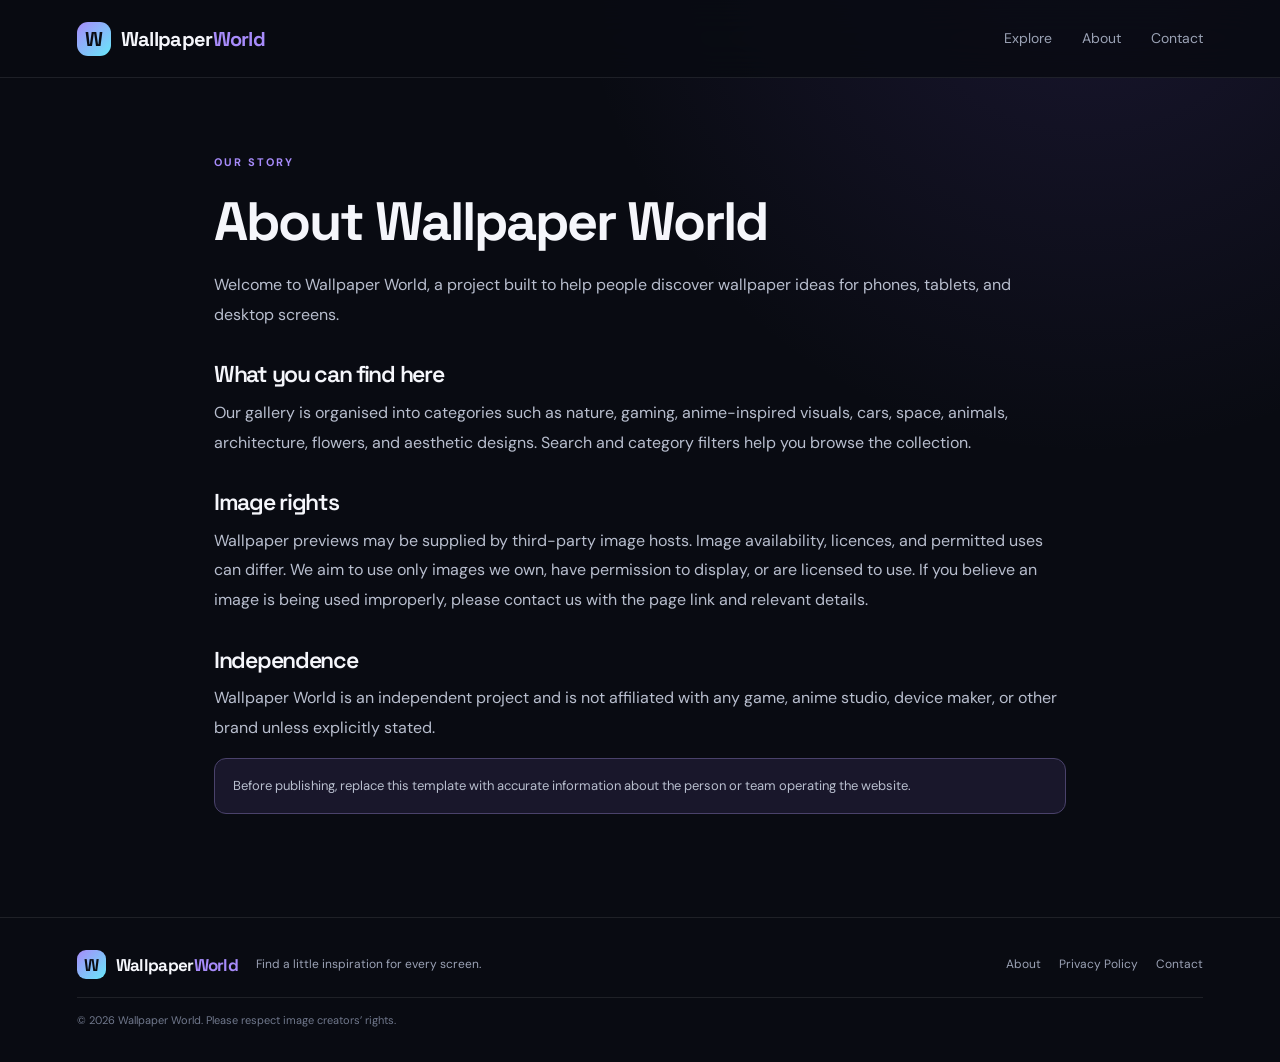
<file: about.html>
<!DOCTYPE html>
<html lang="en"><head>
<meta charset="UTF-8"><meta name="viewport" content="width=device-width, initial-scale=1">
<meta name="description" content="Learn about Wallpaper World, a wallpaper discovery gallery.">
<meta name="robots" content="index,follow"><title>About Us — Wallpaper World</title>
<link rel="stylesheet" href="styles.css"><link rel="icon" href="assets/favicon.svg" type="image/svg+xml">
</head><body>
<header class="site-header"><a class="brand" href="index.html"><span class="brand-mark">W</span><span>Wallpaper<span class="brand-accent">World</span></span></a><nav class="header-nav"><a href="index.html#explore">Explore</a><a href="about.html">About</a><a href="contact.html">Contact</a></nav><button class="menu-button" id="menuButton" aria-label="Toggle navigation" aria-expanded="false">☰</button></header>
<main class="legal-page"><span class="eyebrow">OUR STORY</span><h1>About Wallpaper World</h1>
<p>Welcome to Wallpaper World, a project built to help people discover wallpaper ideas for phones, tablets, and desktop screens.</p>
<h2>What you can find here</h2><p>Our gallery is organised into categories such as nature, gaming, anime-inspired visuals, cars, space, animals, architecture, flowers, and aesthetic designs. Search and category filters help you browse the collection.</p>
<h2>Image rights</h2><p>Wallpaper previews may be supplied by third-party image hosts. Image availability, licences, and permitted uses can differ. We aim to use only images we own, have permission to display, or are licensed to use. If you believe an image is being used improperly, please contact us with the page link and relevant details.</p>
<h2>Independence</h2><p>Wallpaper World is an independent project and is not affiliated with any game, anime studio, device maker, or other brand unless explicitly stated.</p>
<p class="notice">Before publishing, replace this template with accurate information about the person or team operating the website.</p>
</main>
<footer class="site-footer"><a class="brand" href="index.html"><span class="brand-mark">W</span><span>Wallpaper<span class="brand-accent">World</span></span></a><p>Find a little inspiration for every screen.</p><nav><a href="about.html">About</a><a href="privacy.html">Privacy Policy</a><a href="contact.html">Contact</a></nav><small>© <span id="year"></span> Wallpaper World. Please respect image creators’ rights.</small></footer>
<script>document.getElementById("year").textContent=new Date().getFullYear();const b=document.getElementById("menuButton"),n=document.querySelector(".header-nav");b.addEventListener("click",()=>{const o=n.classList.toggle("open");b.setAttribute("aria-expanded",String(o))});</script>
</body></html>
</file>
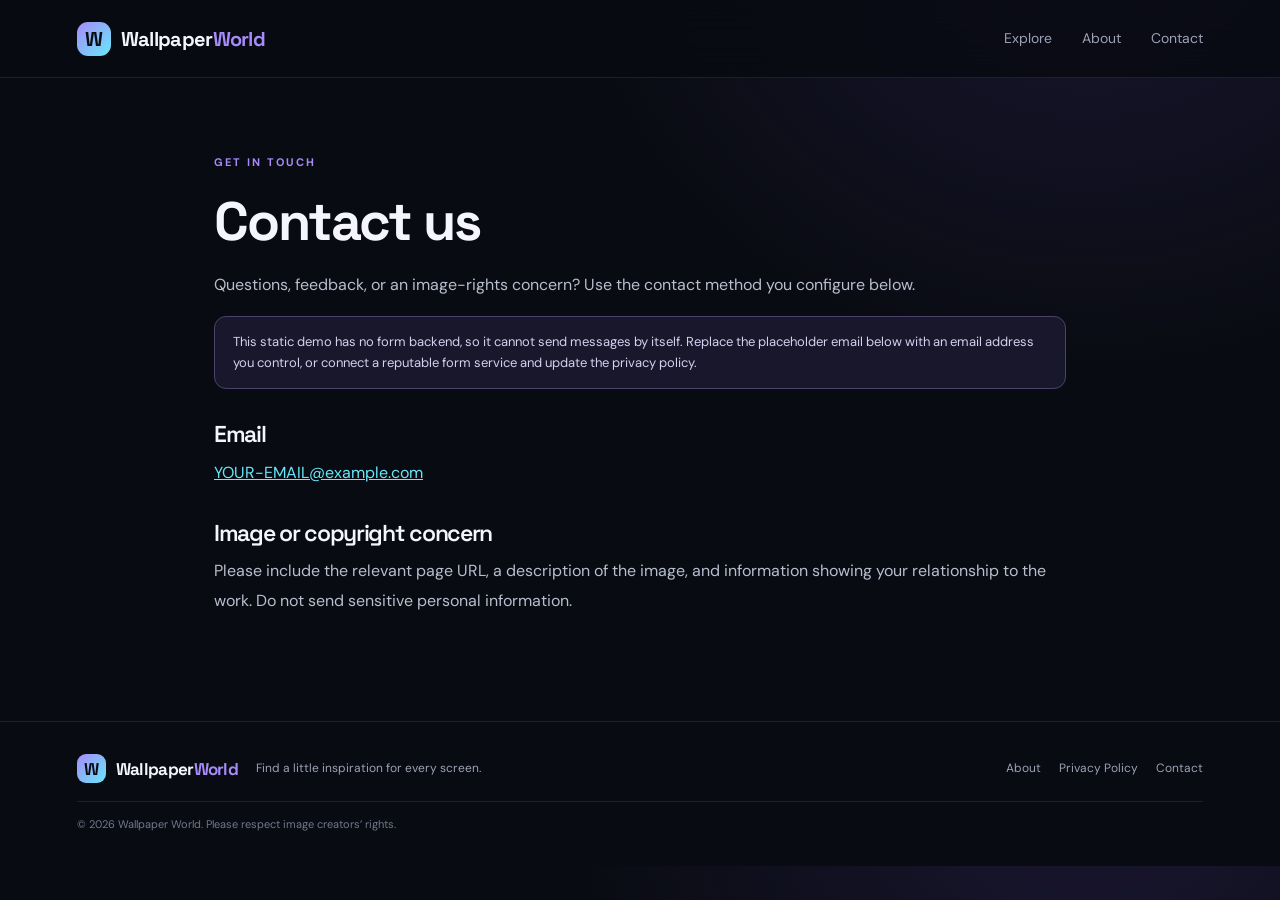
<file: contact.html>
<!DOCTYPE html>
<html lang="en"><head>
<meta charset="UTF-8"><meta name="viewport" content="width=device-width, initial-scale=1">
<meta name="description" content="Contact Wallpaper World about the website or image rights.">
<meta name="robots" content="index,follow"><title>Contact — Wallpaper World</title>
<link rel="stylesheet" href="styles.css"><link rel="icon" href="assets/favicon.svg" type="image/svg+xml">
</head><body>
<header class="site-header"><a class="brand" href="index.html"><span class="brand-mark">W</span><span>Wallpaper<span class="brand-accent">World</span></span></a><nav class="header-nav"><a href="index.html#explore">Explore</a><a href="about.html">About</a><a href="contact.html">Contact</a></nav><button class="menu-button" id="menuButton" aria-label="Toggle navigation" aria-expanded="false">☰</button></header>
<main class="legal-page"><span class="eyebrow">GET IN TOUCH</span><h1>Contact us</h1><p>Questions, feedback, or an image-rights concern? Use the contact method you configure below.</p>
<div class="notice">This static demo has no form backend, so it cannot send messages by itself. Replace the placeholder email below with an email address you control, or connect a reputable form service and update the privacy policy.</div>
<h2>Email</h2><p><a href="mailto:YOUR-EMAIL@example.com">YOUR-EMAIL@example.com</a></p>
<h2>Image or copyright concern</h2><p>Please include the relevant page URL, a description of the image, and information showing your relationship to the work. Do not send sensitive personal information.</p>
</main>
<footer class="site-footer"><a class="brand" href="index.html"><span class="brand-mark">W</span><span>Wallpaper<span class="brand-accent">World</span></span></a><p>Find a little inspiration for every screen.</p><nav><a href="about.html">About</a><a href="privacy.html">Privacy Policy</a><a href="contact.html">Contact</a></nav><small>© <span id="year"></span> Wallpaper World. Please respect image creators’ rights.</small></footer>
<script>document.getElementById("year").textContent=new Date().getFullYear();const b=document.getElementById("menuButton"),n=document.querySelector(".header-nav");b.addEventListener("click",()=>{const o=n.classList.toggle("open");b.setAttribute("aria-expanded",String(o))});</script>
</body></html>
</file>
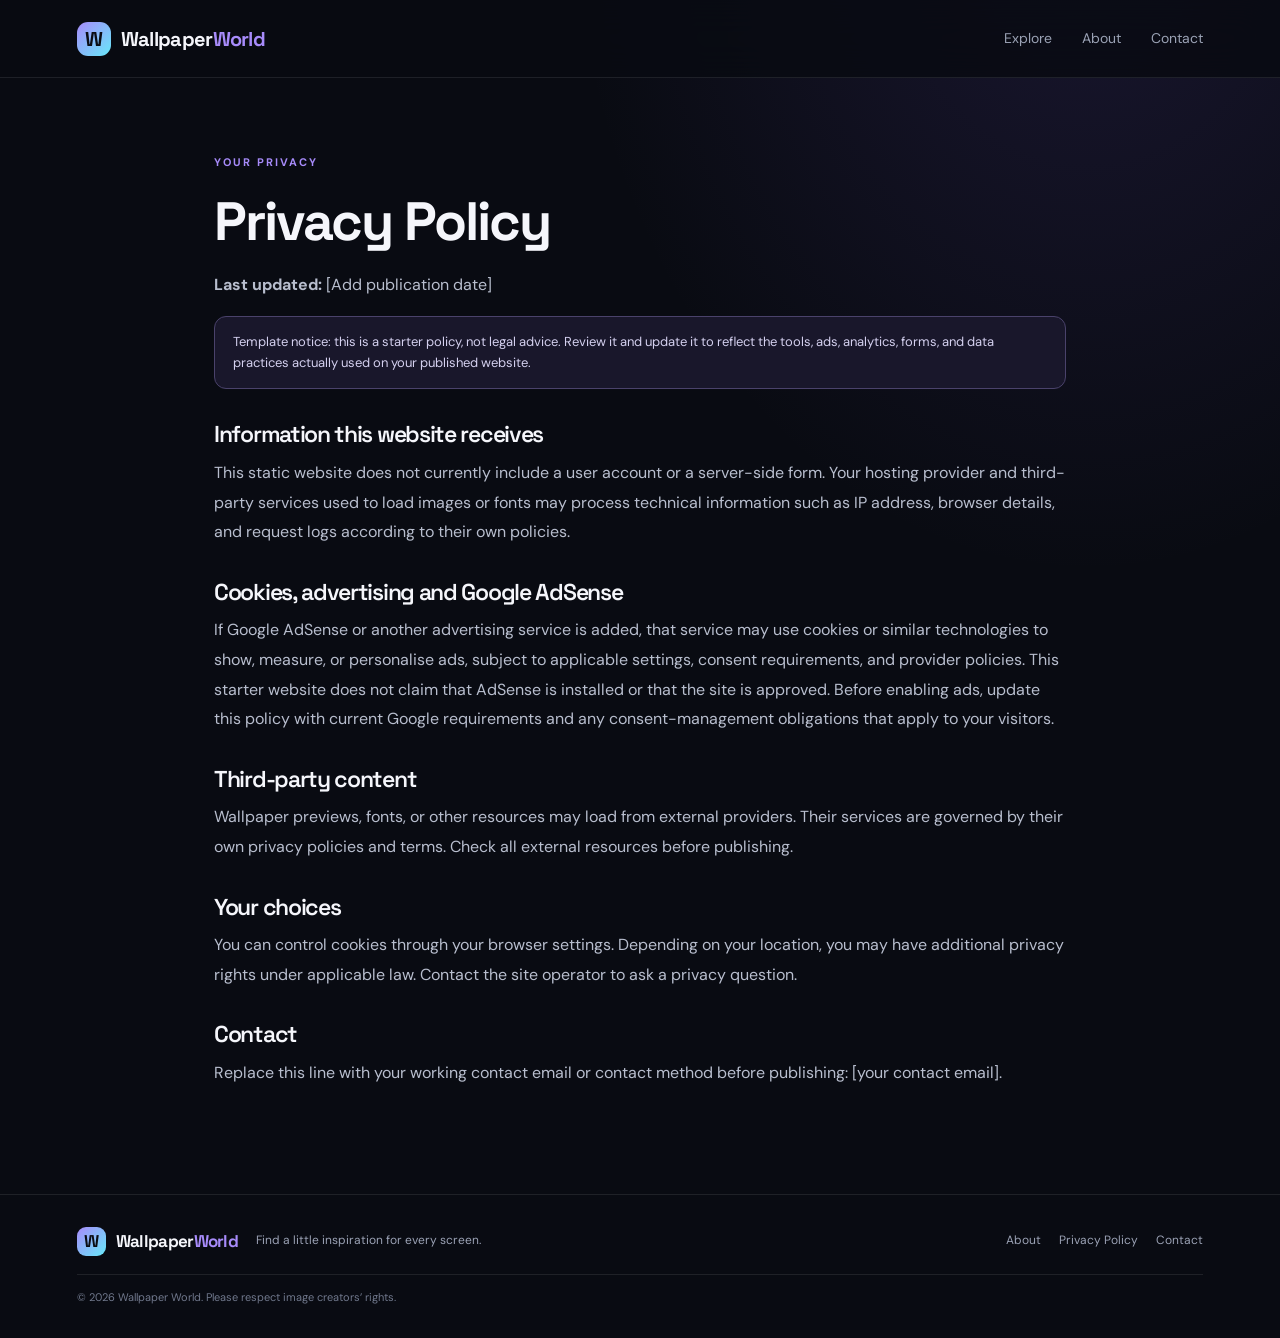
<file: privacy.html>
<!DOCTYPE html>
<html lang="en"><head>
<meta charset="UTF-8"><meta name="viewport" content="width=device-width, initial-scale=1">
<meta name="description" content="Read the Wallpaper World privacy policy.">
<meta name="robots" content="index,follow"><title>Privacy Policy — Wallpaper World</title>
<link rel="stylesheet" href="styles.css"><link rel="icon" href="assets/favicon.svg" type="image/svg+xml">
</head><body>
<header class="site-header"><a class="brand" href="index.html"><span class="brand-mark">W</span><span>Wallpaper<span class="brand-accent">World</span></span></a><nav class="header-nav"><a href="index.html#explore">Explore</a><a href="about.html">About</a><a href="contact.html">Contact</a></nav><button class="menu-button" id="menuButton" aria-label="Toggle navigation" aria-expanded="false">☰</button></header>
<main class="legal-page"><span class="eyebrow">YOUR PRIVACY</span><h1>Privacy Policy</h1><p><strong>Last updated:</strong> [Add publication date]</p>
<div class="notice">Template notice: this is a starter policy, not legal advice. Review it and update it to reflect the tools, ads, analytics, forms, and data practices actually used on your published website.</div>
<h2>Information this website receives</h2><p>This static website does not currently include a user account or a server-side form. Your hosting provider and third-party services used to load images or fonts may process technical information such as IP address, browser details, and request logs according to their own policies.</p>
<h2>Cookies, advertising and Google AdSense</h2><p>If Google AdSense or another advertising service is added, that service may use cookies or similar technologies to show, measure, or personalise ads, subject to applicable settings, consent requirements, and provider policies. This starter website does not claim that AdSense is installed or that the site is approved. Before enabling ads, update this policy with current Google requirements and any consent-management obligations that apply to your visitors.</p>
<h2>Third-party content</h2><p>Wallpaper previews, fonts, or other resources may load from external providers. Their services are governed by their own privacy policies and terms. Check all external resources before publishing.</p>
<h2>Your choices</h2><p>You can control cookies through your browser settings. Depending on your location, you may have additional privacy rights under applicable law. Contact the site operator to ask a privacy question.</p>
<h2>Contact</h2><p>Replace this line with your working contact email or contact method before publishing: [your contact email].</p>
</main>
<footer class="site-footer"><a class="brand" href="index.html"><span class="brand-mark">W</span><span>Wallpaper<span class="brand-accent">World</span></span></a><p>Find a little inspiration for every screen.</p><nav><a href="about.html">About</a><a href="privacy.html">Privacy Policy</a><a href="contact.html">Contact</a></nav><small>© <span id="year"></span> Wallpaper World. Please respect image creators’ rights.</small></footer>
<script>document.getElementById("year").textContent=new Date().getFullYear();const b=document.getElementById("menuButton"),n=document.querySelector(".header-nav");b.addEventListener("click",()=>{const o=n.classList.toggle("open");b.setAttribute("aria-expanded",String(o))});</script>
</body></html>
</file>
<file: styles.css>
@import url('https://fonts.googleapis.com/css2?family=DM+Sans:wght@400;500;600;700&family=Space+Grotesk:wght@400;500;600;700&display=swap');

:root{color-scheme:dark;--bg:#090b12;--panel:#11141e;--panel2:#171b28;--line:rgba(255,255,255,.09);--text:#f5f6fb;--muted:#9ba2b5;--purple:#a78bfa;--cyan:#67e8f9;--radius:20px}
*{box-sizing:border-box}
html{scroll-behavior:smooth;scroll-padding-top:90px}
body{margin:0;background:radial-gradient(ellipse at 85% -10%,rgba(104,77,190,.18),transparent 34%),var(--bg);color:var(--text);font-family:'DM Sans',sans-serif;line-height:1.6}
a{color:inherit;text-decoration:none}
button,input,select{font:inherit}
button,a,select{-webkit-tap-highlight-color:transparent}
button:focus-visible,a:focus-visible,input:focus-visible,select:focus-visible{outline:2px solid var(--cyan);outline-offset:3px}
.site-header{height:78px;padding:0 clamp(20px,6vw,90px);display:flex;align-items:center;justify-content:space-between;border-bottom:1px solid var(--line);position:sticky;top:0;z-index:10;background:rgba(9,11,18,.85);backdrop-filter:blur(18px)}
.brand{display:inline-flex;align-items:center;gap:10px;font:700 20px 'Space Grotesk',sans-serif;letter-spacing:-.7px}
.brand-mark{width:34px;height:34px;border-radius:11px;display:grid;place-items:center;background:linear-gradient(135deg,#a78bfa,#67e8f9);color:#0b0d14;font-weight:700}
.brand-accent{color:var(--purple)}
.header-nav{display:flex;gap:30px;color:var(--muted);font-size:14px}
.header-nav a:hover,.site-footer nav a:hover{color:var(--text)}
.menu-button{display:none;background:none;border:0;color:var(--text);font-size:24px}
.hero{padding:78px clamp(20px,8vw,120px) 65px;min-height:480px;display:grid;grid-template-columns:1.05fr .95fr;gap:30px;align-items:center;overflow:hidden}
.hero-copy{max-width:610px}
.eyebrow{font-size:11px;letter-spacing:2px;font-weight:700;color:var(--purple);display:inline-flex;align-items:center;gap:8px}
.eyebrow-dot{width:7px;height:7px;background:var(--cyan);border-radius:50%;box-shadow:0 0 14px var(--cyan)}
h1,h2,h3,p{margin-top:0}
h1{font:700 clamp(42px,5.4vw,72px)/1.05 'Space Grotesk',sans-serif;letter-spacing:-3px;margin:20px 0}
.gradient-text{background:linear-gradient(90deg,#c4b5fd,#67e8f9);color:transparent;background-clip:text}
.hero-copy>p{font-size:17px;color:var(--muted);max-width:440px;margin-bottom:26px}
.primary-button,.secondary-button{display:inline-flex;align-items:center;justify-content:center;gap:12px;padding:12px 18px;border-radius:12px;font-weight:700;font-size:13px;transition:transform .2s,filter .2s;border:0;cursor:pointer}
.primary-button{background:linear-gradient(110deg,#c4b5fd,#67e8f9);color:#10121b}
.primary-button:hover,.secondary-button:hover{transform:translateY(-2px);filter:brightness(1.08)}
.secondary-button{background:#24283a;color:var(--text);border:1px solid var(--line)}
.hero-meta{display:flex;gap:12px;align-items:center;margin-top:22px;font-size:12px;color:var(--muted)}
.hero-art{position:relative;height:345px;max-width:500px;width:100%;justify-self:center}
.art-glow{position:absolute;inset:25px 35px;background:linear-gradient(135deg,#8b5cf6,#22d3ee);filter:blur(70px);opacity:.28}
.art-card{position:absolute;overflow:hidden;border:1px solid rgba(255,255,255,.2);border-radius:22px;box-shadow:0 25px 80px #0008}
.art-card img{width:100%;height:100%;object-fit:cover;display:block}
.art-card-back{width:57%;height:75%;right:1%;top:6%;transform:rotate(9deg)}
.art-card-front{width:56%;height:82%;left:8%;bottom:1%;transform:rotate(-7deg)}
.art-card-front:after{content:"";position:absolute;inset:40% 0 0;background:linear-gradient(transparent,#080a11dd)}
.art-caption{position:absolute;z-index:1;bottom:19px;left:17px;font:600 10px 'Space Grotesk',sans-serif;letter-spacing:2px}
.floating-tag{position:absolute;right:0;bottom:18%;z-index:2;background:#171a27;border:1px solid var(--line);border-radius:12px;padding:10px 13px;font-size:10px;letter-spacing:1px;box-shadow:0 12px 30px #0007}
.floating-tag span{color:var(--cyan)}
.trust-strip{border-block:1px solid var(--line);padding:18px clamp(20px,8vw,120px);display:flex;justify-content:center;gap:clamp(20px,7vw,100px);color:#c1c5d2;font-size:12px;flex-wrap:wrap}
.trust-strip span{color:var(--cyan);margin-right:8px}
.explore-section{padding:80px clamp(20px,6vw,90px) 70px;max-width:1600px;margin:auto}
.section-heading{display:flex;justify-content:space-between;align-items:end;gap:25px}
h2{font:600 clamp(28px,3vw,38px)/1.2 'Space Grotesk',sans-serif;letter-spacing:-1.3px;margin:9px 0}
.section-heading p,.newsletter-panel p{color:var(--muted);font-size:14px;margin-bottom:0}
.search-box{display:flex;align-items:center;gap:10px;min-width:min(100%,290px);background:var(--panel);border:1px solid var(--line);padding:0 12px;height:46px;border-radius:13px;color:var(--muted)}
.search-box>span{font-size:25px}
.search-box input{width:100%;border:0;outline:0;background:transparent;color:var(--text);font-size:13px}
.search-box kbd{font-size:11px;border:1px solid #373b4a;border-radius:5px;padding:1px 6px}
.category-row{display:flex;gap:9px;overflow-x:auto;padding:28px 0 12px;scrollbar-width:thin;scrollbar-color:#35394b transparent}
.category-chip{white-space:nowrap;border:1px solid var(--line);background:var(--panel);color:#c3c7d4;border-radius:100px;padding:9px 14px;font-size:12px;cursor:pointer;transition:.2s}
.category-chip:hover{border-color:#8b83c7;color:var(--text)}
.category-chip.active{background:#c4b5fd;color:#141321;border-color:#c4b5fd;font-weight:700}
.results-line{display:flex;justify-content:space-between;align-items:center;margin:22px 0 16px;color:var(--muted);font-size:12px}
.sort-control{display:flex;align-items:center;gap:8px}
.sort-control select{background:var(--panel);border:1px solid var(--line);border-radius:8px;padding:7px 9px;color:var(--text);font-size:12px}
.wallpaper-grid{display:grid;grid-template-columns:repeat(4,minmax(0,1fr));gap:17px}
.wallpaper-card{min-width:0;background:var(--panel);border:1px solid var(--line);border-radius:16px;overflow:hidden;transition:transform .25s,border-color .25s;cursor:pointer}
.wallpaper-card:hover{transform:translateY(-4px);border-color:#7069a4}
.wallpaper-thumb{height:245px;position:relative;background:#1a1d2a;overflow:hidden}
.wallpaper-thumb img{display:block;width:100%;height:100%;object-fit:cover;transition:transform .5s}
.wallpaper-card:hover .wallpaper-thumb img{transform:scale(1.045)}
.card-overlay{position:absolute;inset:0;background:linear-gradient(transparent 55%,#070910cc);opacity:.85}
.card-topline{position:absolute;top:12px;left:12px;right:12px;display:flex;justify-content:space-between;align-items:center}
.card-category,.resolution-pill{font-size:10px;padding:5px 8px;border-radius:7px;background:#0b0d14c9;backdrop-filter:blur(10px);color:#f4f3ff;border:1px solid #ffffff1b}
.preview-icon{position:absolute;right:12px;bottom:12px;width:35px;height:35px;border-radius:11px;background:#c4b5fd;color:#121320;display:grid;place-items:center;font-size:19px;opacity:0;transform:translateY(5px);transition:.2s}
.wallpaper-card:hover .preview-icon,.wallpaper-card:focus-within .preview-icon{opacity:1;transform:none}
.card-info{padding:13px 14px 14px}
.card-info h3{font:600 14px 'Space Grotesk',sans-serif;margin:0 0 4px;white-space:nowrap;overflow:hidden;text-overflow:ellipsis}
.card-info p{font-size:11px;color:var(--muted);margin:0}
.empty-state{text-align:center;padding:60px 20px;color:var(--muted)}
.empty-state>span{font-size:42px;color:var(--purple)}
.empty-state h3{color:var(--text);margin:6px 0}
.content-note{font-size:11px;color:#7f879c;margin:25px 0 0;line-height:1.7}
.newsletter-panel{margin:0 clamp(20px,6vw,90px) 75px;padding:28px 32px;background:linear-gradient(110deg,#17162b,#111c2a);border:1px solid var(--line);border-radius:22px;display:flex;align-items:center;gap:20px}
.newsletter-icon{flex-shrink:0;width:49px;height:49px;border-radius:15px;display:grid;place-items:center;font-size:24px;color:#111321;background:linear-gradient(135deg,#c4b5fd,#67e8f9)}
.newsletter-panel>div:nth-child(2){flex:1}
.newsletter-panel h2{font-size:25px;margin:5px 0}
.newsletter-panel p{font-size:12px}
.site-footer{padding:32px clamp(20px,6vw,90px);border-top:1px solid var(--line);display:flex;align-items:center;gap:18px;flex-wrap:wrap}
.site-footer .brand{font-size:17px}
.site-footer .brand-mark{width:29px;height:29px;border-radius:9px}
.site-footer>p{margin:0;color:var(--muted);font-size:12px;flex:1}
.site-footer nav{display:flex;gap:18px;font-size:12px;color:var(--muted)}
.site-footer small{width:100%;padding-top:14px;border-top:1px solid var(--line);color:#70788c;font-size:11px}
.wallpaper-dialog{padding:0;width:min(900px,calc(100% - 28px));max-height:92vh;border:1px solid var(--line);border-radius:20px;background:#10131d;color:var(--text);box-shadow:0 30px 100px #000a}
.wallpaper-dialog::backdrop{background:#02030acc;backdrop-filter:blur(7px)}
.wallpaper-dialog>img{display:block;width:100%;max-height:62vh;object-fit:contain;background:#080a10}
.dialog-close{position:absolute;right:12px;top:12px;border:1px solid #ffffff44;background:#10131dcc;color:white;width:38px;height:38px;border-radius:50%;font-size:25px;cursor:pointer}
.dialog-info{display:flex;align-items:center;justify-content:space-between;gap:18px;padding:22px 24px 10px}
.dialog-info h2{font-size:24px;margin:5px 0}
.dialog-info p{color:var(--muted);font-size:13px;margin:0}
.dialog-note{padding:0 24px 20px;color:#8f97aa;font-size:11px}
.legal-page{max-width:900px;margin:0 auto;padding:70px 24px 90px;min-height:65vh}
.legal-page h1{font-size:clamp(36px,5vw,54px);letter-spacing:-2px}
.legal-page h2{font-size:23px;margin-top:32px}
.legal-page p,.legal-page li{color:#b8bece;line-height:1.85}
.legal-page a{color:var(--cyan);text-decoration:underline}
.notice{border:1px solid #4a426b;background:#19172b;padding:15px 18px;border-radius:12px;color:#d4d0ef;font-size:13px}
.contact-form{display:grid;gap:14px;max-width:560px;margin-top:25px}
.contact-form label{display:grid;gap:6px;color:#c6cada;font-size:13px}
.contact-form input,.contact-form textarea{background:var(--panel);border:1px solid var(--line);border-radius:10px;padding:12px;color:var(--text);width:100%}
.contact-form textarea{min-height:130px;resize:vertical}
.form-note{font-size:12px;color:var(--muted)}
@media(max-width:1050px){.wallpaper-grid{grid-template-columns:repeat(3,minmax(0,1fr))}.wallpaper-thumb{height:230px}.hero{padding-inline:6vw}}
@media(max-width:760px){.site-header{height:68px}.menu-button{display:block}.header-nav{display:none;position:absolute;top:67px;left:0;right:0;padding:18px 22px;background:#0c0e17;border-bottom:1px solid var(--line);flex-direction:column;gap:14px}.header-nav.open{display:flex}.hero{grid-template-columns:1fr;padding-top:54px;gap:10px}.hero-art{height:290px;width:min(100%,430px);margin-top:8px}.hero-copy>p{font-size:15px}.section-heading{align-items:stretch;flex-direction:column}.search-box{width:100%}.wallpaper-grid{grid-template-columns:repeat(2,minmax(0,1fr));gap:11px}.wallpaper-thumb{height:clamp(175px,48vw,260px)}.card-info{padding:11px}.trust-strip{gap:12px 22px}.newsletter-panel{margin-inline:20px;padding:22px;flex-wrap:wrap}.newsletter-panel>div:nth-child(2){min-width:calc(100% - 75px)}.newsletter-panel .secondary-button{margin-left:68px}.site-footer{gap:13px}.site-footer>p{flex-basis:100%;order:2}.site-footer nav{flex-basis:100%;order:3}.site-footer small{order:4}.dialog-info{align-items:flex-start;flex-direction:column}.dialog-info .primary-button{width:100%}}
@media(max-width:390px){.brand{font-size:17px}.wallpaper-grid{gap:8px}.wallpaper-thumb{height:170px}.card-category,.resolution-pill{font-size:9px;padding:4px 6px}.hero-meta{font-size:10px}}
@media(prefers-reduced-motion:reduce){*,*::before,*::after{scroll-behavior:auto!important;transition:none!important;animation:none!important}}
</file>
